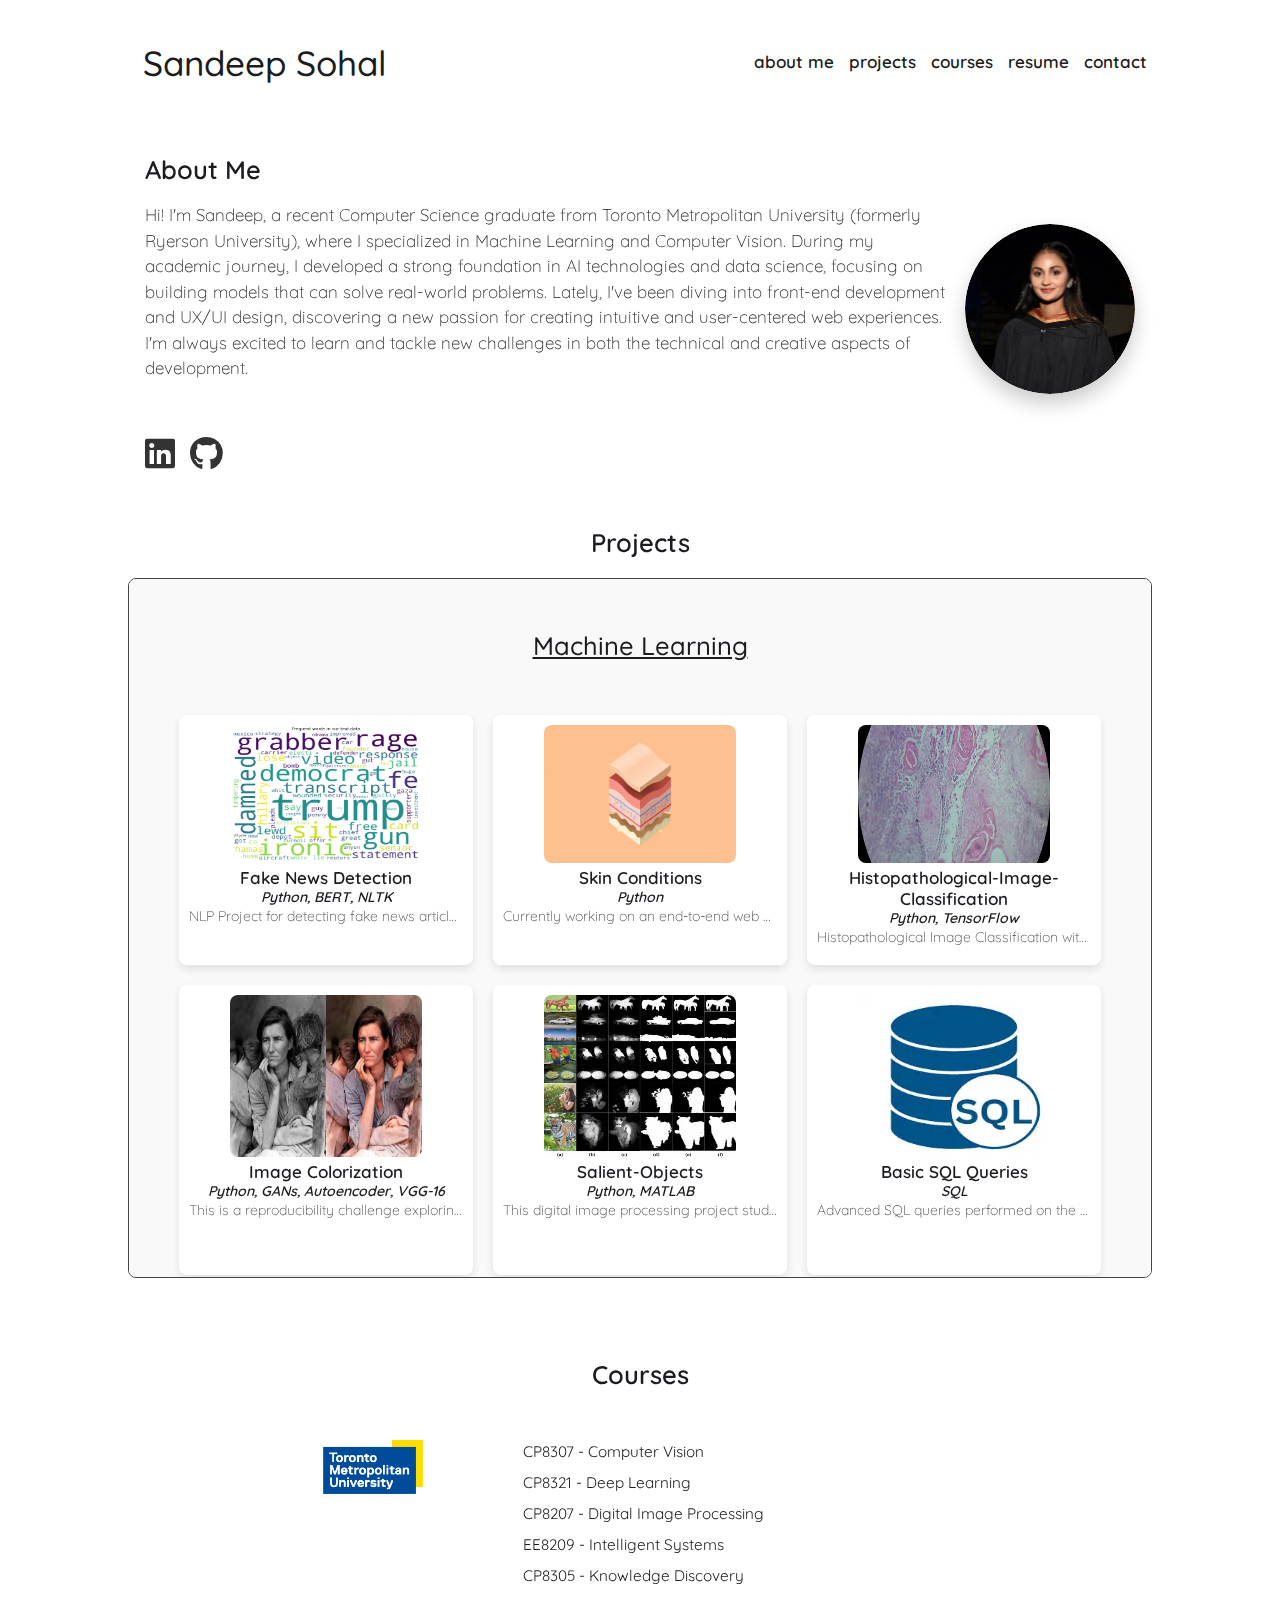
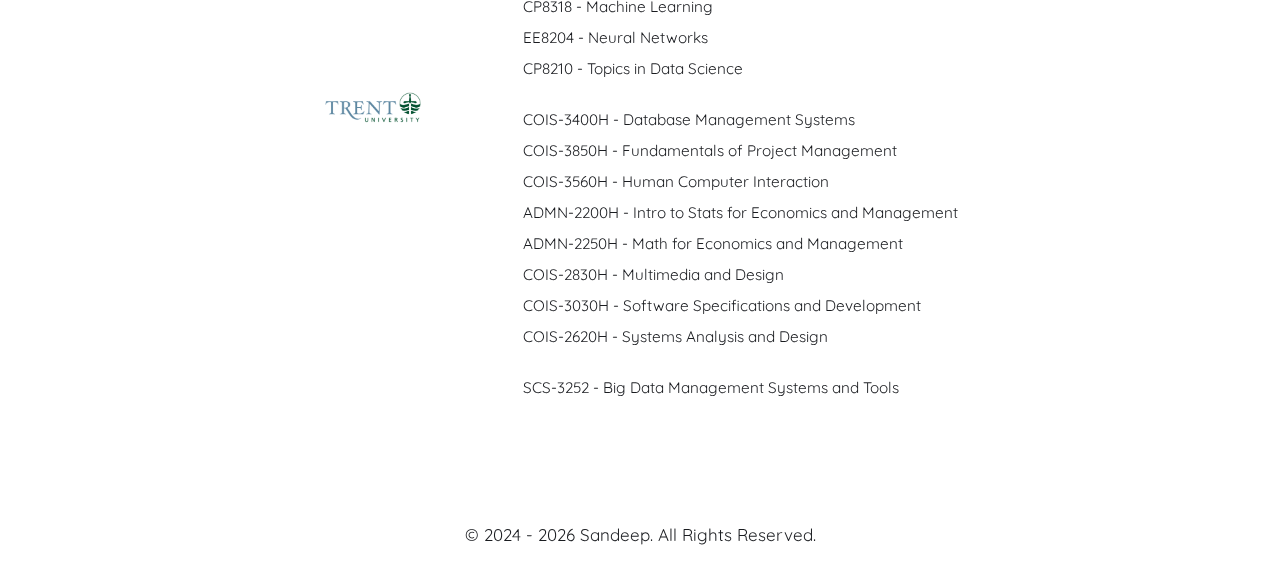
<file: index.html>
<!DOCTYPE html>
<html lang="en">
<head>
    <meta charset="UTF-8">
    <meta name="viewport" content="width=device-width, initial-scale=1.0">
    <title>Sandeep Sohal</title>


    <!-- PNG favicon -->
    <link rel="icon" type="personal_portfolio/logo/S-copy.png" href="logo/S-copy.png">

    <!-- WebP favicon -->
    <link rel="icon" type="personal_portfolio/logo/S-copy.webp" href="logo/S-copy.webp">

    <link rel="stylesheet" href="style.css">
    <!--for fonts-->
    <link href="https://fonts.googleapis.com/css2?family=Quicksand:wght@300;400;500;600;700&display=swap" rel="stylesheet">
    <!--for social icons-->
    <link rel="stylesheet" href="https://cdnjs.cloudflare.com/ajax/libs/font-awesome/6.0.0-beta3/css/all.min.css">
    

</head>
<body>

    <header>
        <nav class="navbar">
            <input type = "checkbox" id="check">
            <label for="check" class="checkbtn">
                <i class="fas fa-bars" id="menu-icon"></i>
                <i class="fa-solid fa-x" id="close-icon"></i>
            </label>
            <label class="logo">Sandeep Sohal</label>
            <ul class="nav-links">
                <li><a href="#about">about me</a></li>
                <li><a href="#projects-display"> projects</a></li>
                <li><a href="#courses-section"> courses </a></li>
                <li><a href="documents/Sohal_Sandeep_CV.pdf"> resume </a></li>
                <!--email-->
                <li><a href="mailto:sandeepsohal.k@gmail.com" class="mail_link"> contact</a></li>
            </ul>


        </nav>
    </header>
 

    <main>
        
        <section id="about">
            <div class="about-container-one">


                <!--Profile Picture-->
                <div class="profile-picture">
                    <picture>
                        <!-- WebP image for browsers that support it -->
                         <source srcset="webpconverts/portfoliopic_1.webp" type="image/webp">
                         <!-- Default image if no supported formats are available -->
                          <img src="images/portfoliopic_1.jpg" alt="Sandeep Sohal">
                    </picture>
                </div>


                <!--Bio Description-->

                <div class="about-me">
                    <h2>About Me</h2>
                    <p>Hi! I'm Sandeep, a recent Computer Science graduate from Toronto Metropolitan University (formerly Ryerson University), where I specialized in Machine Learning and Computer Vision. During my academic journey, I developed a strong foundation in AI technologies and data science, focusing on building models that can solve real-world problems.

                        Lately, I've been diving into front-end development and UX/UI design, discovering a new passion for creating intuitive and user-centered web experiences. I'm always excited to learn and tackle new challenges in both the technical and creative aspects of development.</p>
                </div>

            </div>
                <!--socials-->
                <div class="socials">
                    <!--linkedin-->
                    <a href="https://www.linkedin.com/in/sandeep-sohal-a58404137/" target="_blank" class="social-icon">
                        <i class="fa-brands fa-linkedin"></i>
                    </a>
                    <!--github-->
                    <a href="https://github.com/sohal-sandy" target="_blank" class="social-icon">
                        <i class="fa-brands fa-github"></i>
                    </a>


                </div>

        </section>




         <!--Projects Section-->

         <section id="projects-display">
            <div class=section-title><h2>Projects</h2></div>
            <div class="scrollable-box">
                <div class="grid-container">
                    <h3> Machine Learning </h3>
                    <div class="grid-item">
                        <a href="https://github.com/sohal-sandy/ML-and-DL-Models-for-Fake-News-Detection" target="_blank">
                            <picture>
                                <source srcset="webpconverts/fakenewsproj.webp" type="image/webp">
                                <img src="images/fakenewsproj.png" alt="FakeNewsDetection">
                            </picture>
                            <h4>Fake News Detection</h4>
                            <h5><em>Python, BERT, NLTK</em></h5>
                            <p>NLP Project for detecting fake news articles. ML models including logistic regression, decision tree and DL models such as MLP and BERT are implemented.</p>
                        </a>
                    </div>
                    <div class="grid-item">
                        <a href="https://github.com/sohal-sandy/Interactive-Platform-for-Detection-of-Skin-Conditions" target="_blank" >
                            <picture>
                                <source srcset="webpconverts/skinconditionproj.webp" type="image/webp">
                                <img src="images/skinconditionproj.png" alt="skin conditions">
                            </picture>
                            <h4>Skin Conditions</h4>
                            <h5><em>Python</em></h5>
                            <p>Currently working on an end-to-end web application to classify skin conditions using deep learning and machine learning models.</p>
                        </a>
                    </div>
                    <div class="grid-item">
                        <a href="https://github.com/sohal-sandy/Histopathological-Image-Classification" target="_blank" >
                            <picture>
                                <source srcset="webpconverts/histclassification_proj.webp" type="image/webp">
                                <img src="images/histclassification_proj.jpg" alt="Histopathological-Image-Classification">
                            </picture>
                            <h4>Histopathological-Image-Classification</h4>
                            <h5><em>Python, TensorFlow</em></h5>
                            <p>Histopathological Image Classification with Pre-Trained Deep Learning Models.</p>
                        </a>
                    </div>
                    <div class="grid-item">
                        <a href="https://github.com/sohal-sandy/Automatic-Image-Colorization-with-Deep-Learning" target="_blank" >
                            <picture>
                                <source srcset="webpconverts/imagecolorizationproj.webp" type="image/webp">
                                <img src="images/imagecolorizationproj.jpeg" alt="image colorization">
                            </picture>
                            <h4>Image Colorization</h4>
                            <h5><em>Python, GANs, Autoencoder, VGG-16</em></h5>
                            <p>This is a reproducibility challenge exploring transferlearning, auto-encoders, and GANs.</p>
                        </a>
                    </div>
                    <div class="grid-item">
                        <a href="https://github.com/sohal-sandy/Salient-Objects" target="_blank" >
                            <picture>
                                <source srcset="webpconverts/salientimgdetectionproj.webp" type="image/webp">
                                <img src="images/salientimgdetectionproj.jpg" alt="Salient-Objects">
                            </picture>
                            <h4>Salient-Objects</h4>
                            <h5><em>Python, MATLAB</em></h5>
                            <p>This digital image processing project studies salient object detection while handling occlusion. </p>
                        </a>
                    </div>
                    <div class="grid-item">
                        <a href="https://github.com/sohal-sandy/basic-sql-queries" target="_blank" >
                            <picture>
                                <source srcset="images/sqlproj.webp" type="image/webp">
                                <img src="images/sqlproj.png" alt="sql">
                            </picture>
                            <h4>Basic SQL Queries</h4>
                            <h5><em>SQL</em></h5>
                            <p>Advanced SQL queries performed on the Chinook Dataset.</p>
                        </a>
                    </div>
                    <div class="grid-item">
                        <a href="https://github.com/sohal-sandy/mongodb_pymongo" target="_blank" >
                            <picture>
                                <source srcset="images/mongodbproj.webp" type="image/webp">
                                <img src="images/mongodbproj.png" alt="mongodb">
                            </picture>
                            <h4>MongoDB Project</h4>
                            <h5><em>mongodb, pymongo</em></h5>
                            <p>Queries performed with mongodb and pymongo.</p>
                        </a>
                    </div>
                    <div class="grid-item">
                        <a href="https://github.com/sohal-sandy/ApacheSparkProj" target="_blank" >
                            <picture>
                                <source srcset="images/sparkproj.webp" type="image/webp">
                                <img src="images/sparkproj.png" alt="apache-spark">
                            </picture>
                            <h4>Apache Spark Project</h4>
                            <h5><em>pyspark, databricks</em></h5>
                            <p>The databricks platform used to study data with pyspark library. </p>
                        </a>
                    </div>
                    <div class="software-projects">
                        <h3>Software and Design</h3>
                    </div>
                    <div class="grid-item">
                        <a href="https://github.com/sohal-sandy/Interactive-Platform-for-Detection-of-Skin-Conditions" target="_blank" >
                            <picture>
                                <source srcset="webpconverts/skinconditionproj.webp" type="image/webp">
                                <img src="images/skinconditionproj.png" alt="skin conditions">
                            </picture>
                            <h4>Skin Condition Wireframe</h4>
                            <h5><em>figma</em></h5>
                            <p>A wireframe for the skin conditions web application is created with figma.</p>
                        </a>
                    </div>
                    

                </div>
            </div>
        </div>
    </section>


        


        












<!-- Courses -->
<section id="courses-section">
    <div class='course-head'><h2>Courses</h2></div>
    <!-- Container for each university -->
     <div class="university-row">
        <div class="university-logo">
            <picture>
                <source srcset="images/University Logos/webp/tmu.webp" type="image/webp">
                <img src="images/University Logos/tmu.png" alt="TMU logo">
            </picture>
            <picture>
                <source srcset="images/University Logos/webp/trentu.webp" type="image/webp">
                <img src="images/University Logos/trentu.png" alt="Trent Logo">
            </picture>
            <!--<picture>
                <source srcset="images/University Logos/webp/uoft.webp" type="image/webp">
                <img src="images/University Logos/uoft.jpeg" alt="UofT Logo">
            </picture>-->
        </div>
        
        <!-- Right Column - Course Lists -->
         <div class="course-lists">
            <div class="course-item">
                <ul>
                    <li><a href="https://www.linkedin.com/in/sandeep-sohal-a58404137/details/courses/">CP8307 - Computer Vision</a></li>
                    <li><a href="https://www.linkedin.com/in/sandeep-sohal-a58404137/details/courses/">CP8321 - Deep Learning</a></li>
                    <li><a href="https://www.linkedin.com/in/sandeep-sohal-a58404137/details/courses/">CP8207 - Digital Image Processing</a></li>
                    <li><a href="courses/EE8209.pdf">EE8209 - Intelligent Systems</a></li>
                    <li><a href="https://www.linkedin.com/in/sandeep-sohal-a58404137/details/courses/">CP8305 - Knowledge Discovery</a></li>
                    <li><a href="https://www.cs.ryerson.ca/~bruce/803/8318CMF.pdf">CP8318 - Machine Learning</a></li>
                    <li><a href="courses/EE8204.pdf">EE8204 - Neural Networks</a></li>
                    <li><a href="https://www.linkedin.com/in/sandeep-sohal-a58404137/details/courses/">CP8210 - Topics in Data Science</a></li>
                </ul>
            </div>
            <div class="course-item">
                <ul>
                    <li><a href="https://www.linkedin.com/in/sandeep-sohal-a58404137/details/courses/">COIS-3400H - Database Management Systems</a></li>
                    <li><a href="https://www.linkedin.com/in/sandeep-sohal-a58404137/details/courses/">COIS-3850H - Fundamentals of Project Management</a></li>
                    <li><a href="https://www.linkedin.com/in/sandeep-sohal-a58404137/details/courses/">COIS-3560H - Human Computer Interaction</a></li>
                    <li><a href="https://www.linkedin.com/in/sandeep-sohal-a58404137/details/courses/">ADMN-2200H - Intro to Stats for Economics and Management</a></li>
                    <li><a href="https://www.linkedin.com/in/sandeep-sohal-a58404137/details/courses/">ADMN-2250H - Math for Economics and Management</a></li>
                    <li><a href="https://www.linkedin.com/in/sandeep-sohal-a58404137/details/courses/">COIS-2830H - Multimedia and Design</a></li>
                    <li><a href="https://www.linkedin.com/in/sandeep-sohal-a58404137/details/courses/">COIS-3030H - Software Specifications and Development</a></li>
                    <li><a href="https://www.linkedin.com/in/sandeep-sohal-a58404137/details/courses/">COIS-2620H - Systems Analysis and Design</a></li>
                </ul>
            </div>
            <div class="course-item">
                <ul>
                    <li><a href="courses/BigData.pdf">SCS-3252 - Big Data Management Systems and Tools</a></li>
                </ul>
            </div>
        </div>
    </div>
</section>


</main>




<footer class="footer">
    <p>© <span id="copyright-year"></span> Sandeep. All Rights Reserved.</p>
</footer>




<script>

const startYear = 2024;
    const currentYear = new Date().getFullYear();
    document.getElementById("copyright-year").textContent = 
        currentYear > startYear ? `${startYear} - ${currentYear}` : startYear;


document.addEventListener("DOMContentLoaded", function () {
    const navLinks = document.querySelectorAll(".nav-links a");
    const checkBox = document.getElementById("check");

    navLinks.forEach(link => {
        link.addEventListener("click", function () {
            // Uncheck the checkbox to close the nav menu
            checkBox.checked = false;
        });
    });
});

</script>
    


   

</body>
</html>
</file>
<file: style.css>
/* Base Styles */
:root {
    --text-color: #1a1c20;
    --link-color: #deb887;
    --background-color: white;
    font-size: 17px; /* Set the base font size */
    --font-family: 'Quicksand', sans-serif;
    --font-weight-normal: 300;
    --font-weight-semibold: 600;
    --font-weight-bold: 700;
    --box-shadow: 0 10px 20px rgba(0, 0, 0, 0.2);
    --border-radius: 8px;
    --transition-speed: 0.3s;
    --spacing-unit: 1rem;
}



/* Reset and Global Styles */
*,
*::before,
*::after {
    margin: 0;
    padding: 0;
    text-decoration: none;
    list-style: none;
    box-sizing: border-box;
}


html {
    scroll-behavior: smooth;
    scroll-padding-top: 10rem; 
}



body{
    -webkit-text-size-adjust: 100%;
    font-family: var(--font-family);
    font-size: var(--font-size-base);
    color: var(--text-color);
    background-color: var(--background-color);
    width:100%;
    display: flex;
    flex-direction: column;
    padding: 1.3rem 10%;
}


/* Typography */
h1, h2, h3, h4, h5, h6 {
    font-family: var(--font-family);
    color: var(--text-color);
    font-weight: var(--font-weight-semibold);
}

p {
    font-family: var(--font-family);
    font-size: 1rem;
    color: var(--text-color);
    line-height: 1.5;
}

/* Link Styles */
a {
    color: var(--text-color);
    text-decoration: none;
    transition: color var(--transition-speed) ease-in-out;
}

a:hover {
    color: var(--link-color);
}








.header{
    position: fixed;
    top:0;
    left: 0;
    width:100%;
    padding: 1.3rem 10%;
    background: rgba(0, 0, 0, 0.3);
    backdrop-filter: blur(50px);
    display:flex;
    justify-content: space-between;
    align-items: center;
    z-index: 100;

}


label.logo {
    font-size: 35px;
    font-family: var(--font-family);
    font-weight: 500;
    line-height: 80px;
    justify-content: flex-start;
    padding: 1.5rem 1.5%;
    
}

.nav-links{
    float: right;
    
    list-style: none;
    overflow: hidden;
}

#check:checked~.nav-links{

    font-size: 20px;


    
}

.nav-links li {
    display: inline-block;
    line-height: 80px;
    margin: 0 5px;
}

.nav-links a {
    font-weight: var(--font-weight-semibold);
    font-size: 1rem;
    text-decoration: none;
    text-transform: lowercase;
    
}



.nav-links a:hover {
    color: var(--link-color);
    transition: color 0.3s ease-in-out;
    background: none;
}


#check{
    display:none;
}

.checkbtn{
    font-size: 30px;
    color: var(--text-color);
    float: right;
    line-height: 80px;
    margin-right: 40px;
    cursor: pointer;
    display: none;
    background: white;

}

#check{
    display:none;

}

@media (max-width: 952px){
    label.logo{
        font-size:30px;
        

    }
    .nav-links li a {
        

    }
}


@media (max-width: 858px){
    label.logo{
        font-size:30px;
        
        

    }
    .checkbtn{
        display:block;
        background: white;
        left:0;
    }

    #check:checked~.checkbtn #menu-icon{
        display: none;
        left:0;

    }

    .checkbtn #close-icon{
        display:none;
        left:0;

    }

    #check:checked~.checkbtn #close-icon{
        display: block;
        
    }

    .nav-links{
        position:fixed;
        width: 100%;
        height: 100vh;
        top:80px;
        left:-100%;
        text-align: center;
        transition: all .5s;
        background: rgba(0, 0, 0, .1);
        backdrop-filter: blur(50px);

    }
    .nav-links li{
        display:block;
        margin: 50px 0px;
        line-height: 30px;
        gap: 5rem;

    }
    .nav-links li a{
        display:block;
        font-size: 22px;
        margin: auto;
        text-align: center;
        gap: 5rem;

    }
    a:hover, a.active{
        background:none;
        transition: .5s;

    }
    #check:checked ~ .nav-links{
        left:0;

    }
}









/*About Section*/

#about {
    background-color: white;
    padding: var(--spacing-unit);
    margin-bottom: 2rem;
}

#about .about-container-one {
    display: flex; /* Make it a flex container */
    flex-wrap: wrap;
    justify-content: space-between; /* Distribute space between the child elements */
    align-items: center; /* Align the items vertically at the center */
    background-color: white;
    
    top: 0;
    margin-bottom: 2rem; /* Adds space between the about-container and socials */
}


#about .profile-picture {
    width: 10rem;
    height: 10rem;
    overflow: hidden;
    margin-top: 6rem;
    margin-bottom: 0;
    border-radius: 50%;
    box-shadow: 0 10px 20px rgba(0, 0, 0, 0.2);
    order: 2; /*move image to right*/
}

#about .profile-picture img {
    width: 100%;
    height: 100%;
    border-radius: 50%;
    object-fit: cover;
    object-position: 10% 10%;
    transition: transform 0.5s ease;
}

#about .profile-picture img:hover {
    transform: scale(1.1);
}


/* Styling for the bio description */
#about .about-me {
    flex: 1;/* Allow the bio description to take up available space */
    margin-right: 20px; /* Adds space between the bio and image */
    max-width:100%;
    order: 1;/*move to left*/
    justify-content: left;
    margin-top: 2rem;
}


#about .about-me p{
    margin-block: var(--spacing-unit);
    font-weight: var(--font-weight-normal);
    text-align: left;

}



/* Social Icons Styling */
#about .socials {
    display: flex;
    justify-content: flex-start;
    gap: 15px;
    margin-top: 1rem;
}

.social-icon {
    font-size: 2rem;
    color: #333;
    transition: transform var(--transition-speed) ease, color var(--transition-speed) ease;
    
}

.social-icon:hover {
    transform: scale(1.2); /* Color on hover */
}








/* Projects Section */

#projects {
    padding: var(--spacing-unit);
}

.scrollable-box {
    text-align: center;
    max-height: 700px;
    overflow-y: auto;
    padding: 30px;
    border: 1px solid #444;
    border-radius: var(--border-radius);
    background: #f9f9f9;
    box-sizing: border-box;

}

.section-title h2 {
    text-align: center;
    margin-bottom:20px;
}

.grid-container {
    display:grid;
    grid-template-columns: repeat(auto-fit, minmax(250px,1fr));
    gap: 20px;
    padding:20px;

}
.grid-item {
    background: white;
    padding: 10px;
    text-align: center;
    box-shadow: 0 4px 8px rgba(0, 0, 0, 0.1);
    border-radius: var(--border-radius);
    cursor: pointer;
    transition: transform 0.2s ease-in-out;
}

.grid-item:hover {
    transform:scale(1.05);
}

.grid-item:hover p {
    max-height: 200px; /* Expand height on hover */
    white-space: normal;
    overflow: visible;
    background: rgba(255, 255, 255, 0.9);
    padding: 5px;
    border-radius: 5px;
    
}


.grid-item img {
    width:70%;
    height: 60%;
    border-radius: var(--border-radius);
}



.grid-item ::-webkit-scrollbar{
    width: 20px;
}


.grid-item p {
    font-size: 14px;
    font-weight: var(--font-weight-normal);
    color: #494a4a;
    max-height: 200px;
    overflow: hidden;
    text-overflow: ellipsis;
    white-space: nowrap;
}

.grid-container h3 {
    grid-column: 1/-1;
    grid-row: 1;
    margin-bottom: 2rem;
    font-size: 1.5rem;
    font-weight: 500;
    text-decoration: underline;
}

.software-projects {
    display: grid;
    gap: 20px;
    padding: 20px;
    max-width: 1000px;
    margin: auto;
}

.software-projects {
    grid-column: 1/-1;
    text-align: center;
    margin-top: 40px;

    margin-bottom: 2rem;
    font-size: 1.5rem;
    font-weight: 500;
    text-decoration: underline;
    
}





/* Courses Section */
#courses {
    padding: var(--spacing-unit);
}

/* Center the section title */
.course-head h2 {
    text-align: center;
    margin-top: 80px;
    width: 100%;
    margin-bottom: 50px;
    font-weight: var(--font-weight-semibold);
}

/* Main Container - Aligns Everything Under h2 */
.courses-grid {
    display: flex;
    justify-content:center; /* Centers the content horizontally */
    gap: 10px; /* Space between logos and courses */
}

/* University Row - Aligns Logo & Course List */
.university-row {
    display: flex;
    justify-content: center; /* Aligns the items to the left */
    gap: 100px; /* Space between logo and course list */
    /* Align items to the top */
    flex-direction: row;
}

/* Left Side - University Logo */
.university-logo {
    display: flex;
    flex-direction: column; /* Stack logos vertically */
    
    gap: 35%;
    align-items: flex-end;
}

/* University Logo Image */
.university-logo img {
    width: 100px; /* Adjust size */
    height: auto;
    display: block;
}

/* Right Side - Course List */
.course-lists {
    display: flex;
    flex-direction: column; /* Stack course lists vertically */
    align-items: flex-start; /* Align the course items to the left */
    gap: 20px; /* Space between each course */
    
}

/* Course List */
.course-item ul {
    list-style: none; /* Remove bullets */
    padding: 0;
    margin: 0;
}

/* Course Links */
.course-item ul li a {
    display: inline-block;
    text-decoration: none;
    font-size: 0.9rem;
    margin-bottom: 10px; /* Space between courses */
}

/* Hover Effect */
.course-item ul li a:hover {
    text-decoration: underline;
    color: #deb887;
}



/* Responsive Adjustments */
@media (max-width: 768px) {
    /* University Row - Stack logo and course list vertically */
    .university-row {
        flex-direction: row; /* Stack items vertically */
        gap: 50px; /* Space between logo and course list */
    }

    /* Reduce the size of the university logos for small screens */
    .university-logo img {
        width: 80px; /* Smaller logo size */
    }

    /* Adjust course list font size and spacing */
    .course-item ul li a {
        font-size: 1rem; /* Increase font size for readability */
        margin-bottom: 8px; /* Reduce space between courses */
    }
}

@media (max-width: 480px) {
    /* Further adjust for very small screens (mobile phones) */
    .course-head h2 {
        margin-top: 50px;
        margin-bottom: 30px;
        font-size: 1.2rem; /* Smaller title font */
    }

    .courses-grid {
        gap: 5px; /* Reduce gap between logos and courses */
    }

    .university-logo {
        gap: 20%; /* Reduce gap between logos */
    }

    .course-lists {
        gap: 15px; /* Reduce space between each course */
    }

    .course-item ul li a {
        font-size: 0.8rem; /* Further reduce font size for mobile */
    }
}



/*footer*/

.footer {
    text-align: center;
    padding: 15px;
    background-color: white;
    font-size: 0.9rem;
    width: 100%;
    margin-top: 100px ;
}
















/* Responsive Layout */






@media screen and (max-width: 1024px) {
    body {
        padding: 0 1.25rem;
    }

    .grid-container {
        grid-template-columns: repeat(auto-fit, minmax(200px, 1fr));
    }

    #about .profile-picture {
        width: 8rem;
        height: 8rem;
    }

    #about .about-me {
        max-width: 100%;
        margin-right: 0;
    }

    .header{
        max-width: 100%;
        margin-right: 0;
    }

    


    




    .social-icon {
        font-size: 1.5rem;
    }
}

@media screen and (max-width: 1024px) {
    #about .about-container-one {
        flex-direction: column;
        align-items: left;
        text-align: left;
    }

    #about .profile-picture {
        width: 12rem;
        height: 12rem;
        margin-bottom: 20px;
    }

    .about-me {
        max-width: 100%;
        margin-right: 0;
    }

    .header{
        max-width: fit-content;
    }

    .socials {
        margin-top: 20px;
    }

    


    .footer {
        font-size: 0.9rem;
    }
}
</file>
